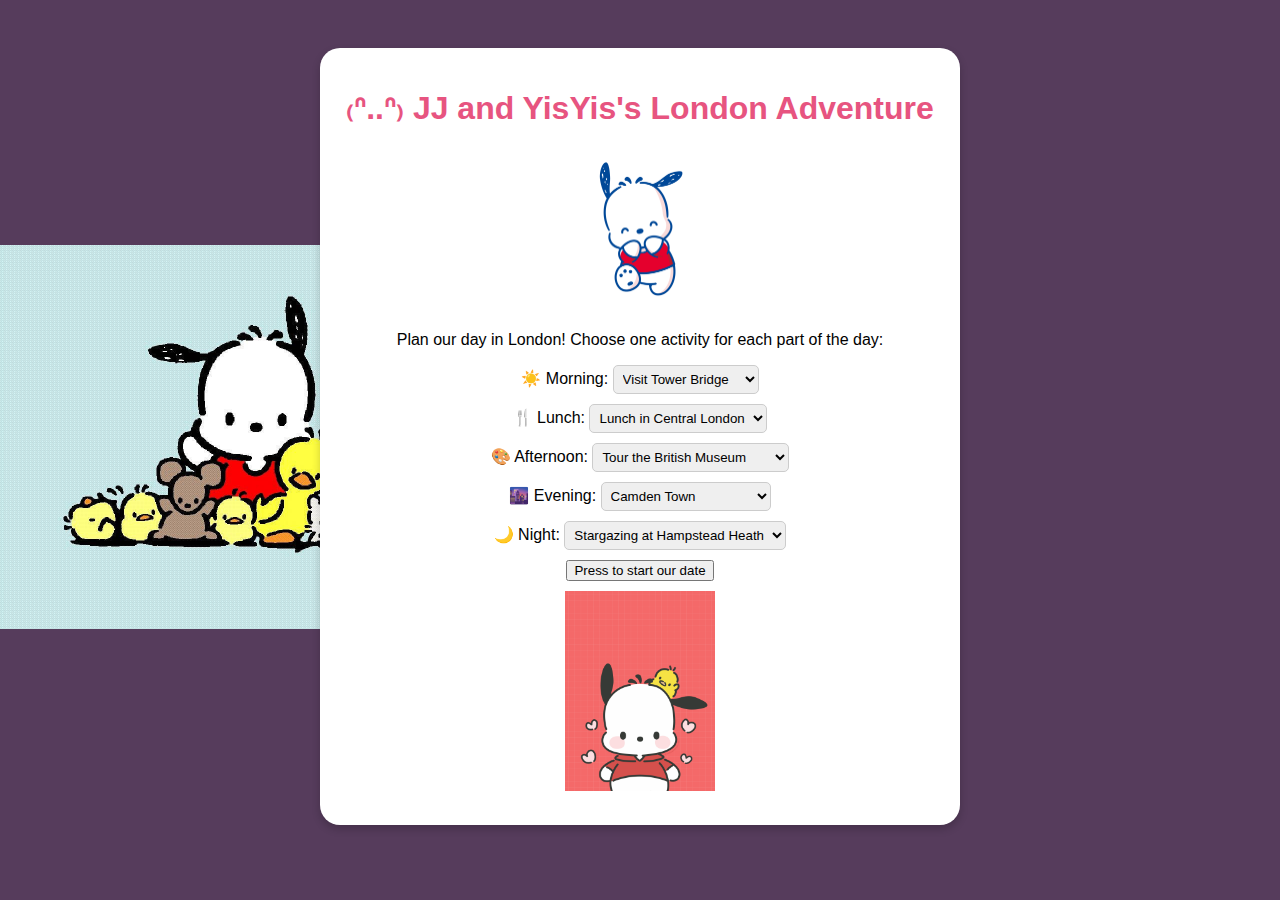
<file: index.html>
<!DOCTYPE html>
<html lang="en">
<head>
  <meta charset="UTF-8" />
  <meta name="viewport" content="width=device-width, initial-scale=1.0" />
  <title>JJ and YisYis's date together in London</title>
  <link rel="stylesheet" href="style.css" />
</head>
<body>
  <div class="container">
    <h1>₍ᐢ..ᐢ₎ JJ and YisYis's London Adventure</h1>
    <img src="pochacco1.png" alt="Pochacco Image" class="main-img" />
    <p>Plan our day in London! Choose one activity for each part of the day:</p>

    <form class="dropdowns" onsubmit="return handleSubmit(event)">
      <label>☀️ Morning:
        <select name="morning">
          <option>Visit Tower Bridge</option>
          <option>Stroll in Hyde Park</option>
          <option>Harry Potter Studio</option>
        </select>
      </label>

      <label>🍴 Lunch:
        <select name="lunch">
          <option>Lunch in Central London</option>
          <option>Italian restaurant</option>
          <option>Dim sum in Chinatown</option>
        </select>
      </label>

      <label>🎨 Afternoon:
        <select name="afternoon">
          <option>Tour the British Museum</option>
          <option>Ride the London Eye</option>
          <option>Shopping in Covent Garden</option>
        </select>
      </label>

      <label>🌆 Evening:
        <select name="evening">
          <option>Camden Town</option>
          <option>Sunset from The Shard</option>
          <option>River Thames cruise</option>
        </select>
      </label>

      <label>🌙 Night:
        <select name="night">
          <option>Stargazing at Hampstead Heath</option>
          <option>Late dessert at Soho</option>
          <option>Cosy movie night in Hotel</option>
        </select>
      </label>

      <button type="submit" class="submit-btn">Press to start our date</button>
    </form>

    <a href="more.html">
      <img src="pochacco2.png" alt="Pochacco Image 2" class="bottom-img interactive-button" />
    </a>
  </div>
  
<script>
  function handleSubmit(event) {
    event.preventDefault(); // Prevent form from refreshing the page

    const form = event.target;
    const morning = form.morning.value;
    const lunch = form.lunch.value;
    const afternoon = form.afternoon.value;
    const evening = form.evening.value;
    const night = form.night.value;

    const message = 
JJ and YisYis's Perfect London Date! 💖

☀️ Morning: ${morning}
🍴 Lunch: ${lunch}
🎨 Afternoon: ${afternoon}
🌆 Evening: ${evening}
🌙 Night: ${night}

I can't wait to do this with you! (っ˘з(˘⌣˘ )
;

    alert(message);

    return false; // Stop form submission
  }
</script>

</body>
</html>
</file>
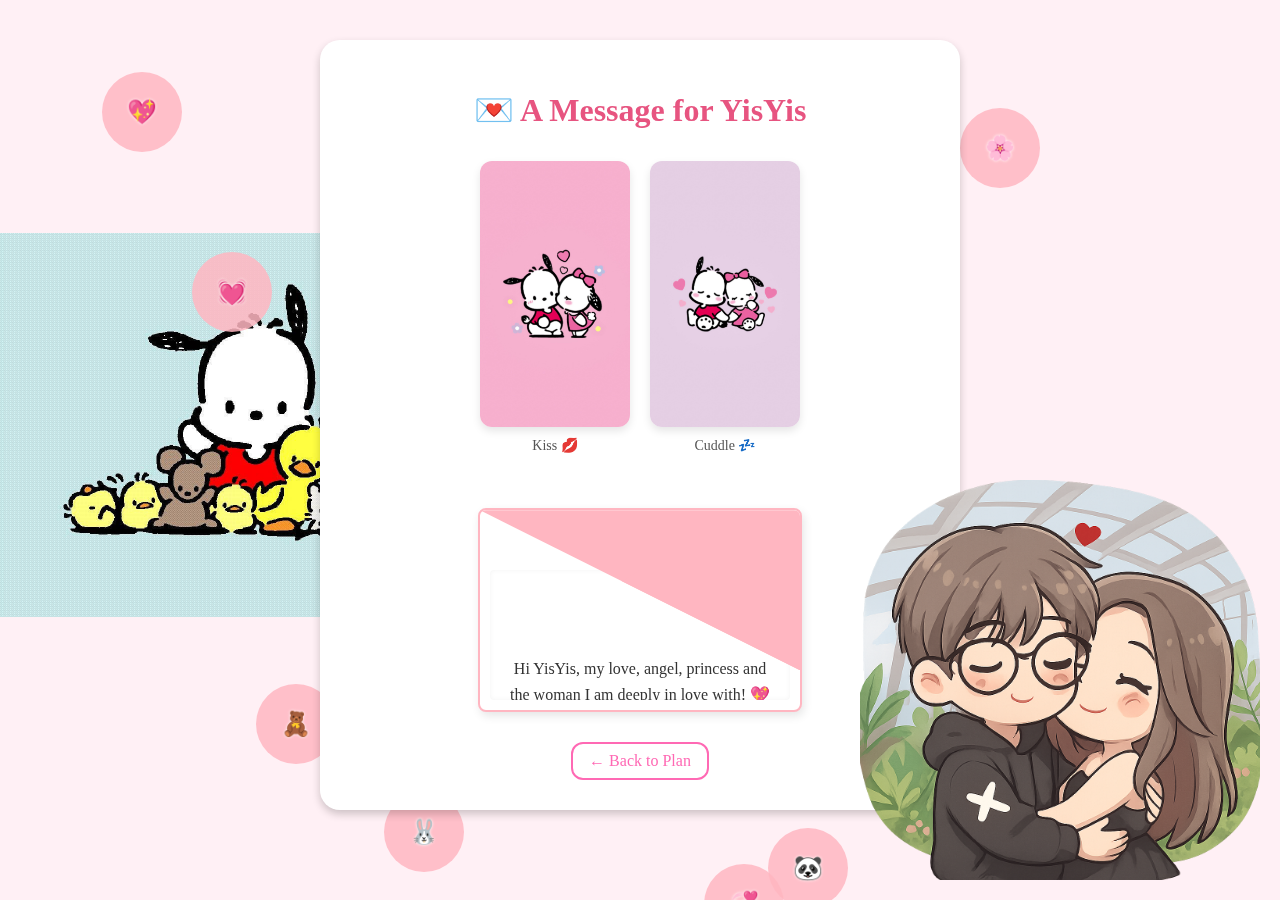
<file: more.html>
<!DOCTYPE html>
<html lang="en">
<head>
  <meta charset="UTF-8" />
  <meta name="viewport" content="width=device-width, initial-scale=1.0"/>
  <title>Pochacco's Message</title>
  <link rel="stylesheet" href="style.css" />
  <style>
    body {
      overflow: hidden;
      margin: 0;
      font-family: 'Comic Sans MS', cursive;
      background-color: #fff0f5;
    }

    .container {
      text-align: center;
      padding: 30px 20px;
      position: relative;
      z-index: 2;
    }

    .pochacco-bubble-img {
      width: 150px;
      margin-top: 20px;
    }

    .envelope-container {
      display: flex;
      justify-content: center;
      align-items: center;
      height: auto; /* Let content dictate height */
      margin-top: 40px; /* Add spacing from above */
}


    .envelope {
      position: relative;
      width: 320px;
      height: 200px;
      background: #fff;
      border: 2px solid #ffb6c1;
      border-radius: 8px;
      box-shadow: 2px 4px 10px rgba(0, 0, 0, 0.1);
      overflow: hidden;
    }

    .envelope .flap {
      position: absolute;
      top: 0;
      left: 0;
      width: 100%;
      height: 60px;
      background: #ffb6c1;
      clip-path: polygon(0 0, 50% 100%, 100% 0);
    }

    .envelope .letter {
      padding: 70px 20px 20px 20px;
      font-size: 16px;
      color: #333;
      line-height: 1.6;
    }

    .back-link {
      display: inline-block;
      margin-top: 30px;
      font-size: 16px;
      text-decoration: none;
      color: #ff69b4;
      border: 2px solid #ff69b4;
      padding: 8px 16px;
      border-radius: 12px;
      transition: 0.3s;
    }

    .back-link:hover {
      background-color: #ff69b4;
      color: white;
    }

    .message-bubble {
      width: 80px;
      height: 80px;
      background-color: rgba(255, 182, 193, 0.85);
      border-radius: 50%;
      position: fixed;
      animation: float 8s infinite ease-in-out;
      cursor: pointer;
      display: flex;
      align-items: center;
      justify-content: center;
      font-size: 24px;
      z-index: 1;
      text-shadow: 0 0 3px white;
    }

    @keyframes float {
      0%   { transform: translateY(0px); }
      50%  { transform: translateY(-50px); }
      100% { transform: translateY(0px); }
    }
  </style>
</head>

<body>
  <div class="container">
    <h1>💌 A Message for YisYis</h1>
    <div class="image-row">
  <div class="image-box">
    <img src="kisscheek.png" alt="Pochacco Kiss" class="side-img" />
    <p class="caption">Kiss 💋</p>
  </div>
  <div class="image-box">
    <img src="cuddle.png" alt="Pochacco Cuddle" class="side-img" />
    <p class="caption">Cuddle 💤</p>
  </div>
</div>
   <div class="envelope-container">
   <div class="envelope" onclick="openEnvelope()">
      <div class="flap"></div>
       <div class="letter">
           <p>
            Hi YisYis, my love, angel, princess and the woman I am deeply in love with! 💖<br><br>
            Do you know how bad I wanna tell your mom that I am in love with you?
            Anyways...Since we met, I have never ever thought I'd meet someone that I can relate to so closely and being able to share so many similarities together, literally since day 1, I truly wanted to know you and get along with you so much. Every day goes by, I loved talking to you, before I knew it, I already liked you and then as days goes by, 
            I have fallen for you deeper and deeper and look at me now, I'm so hopelessly in love with you 😭 
            My heart yearns for you and wants to make you happy all the time
          </p>
        </div>
      </div>
    </div>
<div class="sticker-container">
  <img src="cuddlecute.png" alt="Sticker 2" class="sticker" />
</div>
    <a href="index.html" class="back-link">← Back to Plan</a>
  </div>

  <!-- Floating clickable bubbles -->
  <!-- Floating clickable bubbles -->
<div class="message-bubble" style="top: 8vh; left: 8%;" onclick="alert('Yes, I love you, I love all of your everything, I love everything about you')">💖</div>
<div class="message-bubble" style="top: 12vh; left: 75%;" onclick="alert('I wanna spend time with you when you are here or when I am there 🌆')">🌸</div>
<div class="message-bubble" style="top: 20vh; left: 35%;" onclick="alert('You mean the world to me 🌍')">💫</div>
<div class="message-bubble" style="top: 28vh; left: 15%;" onclick="alert('You make my heart beat a lot 💓')">💓</div>
<div class="message-bubble" style="top: 36vh; left: 65%;" onclick="alert('I’m always thinking of you 💭')">💭</div>
<div class="message-bubble" style="top: 44vh; left: 28%;" onclick="alert('You’re the best thing in my life 🥺')">🥺</div>
<div class="message-bubble" style="top: 52vh; left: 50%;" onclick="alert('I just adore you so muchhhhhhhh 😍')">😍</div>
<div class="message-bubble" style="top: 60vh; left: 40%;" onclick="alert('I miss you every day 🥹')">🥹</div>
<div class="message-bubble" style="top: 68vh; left: 45%;" onclick="alert('Let’s go on a date soon 🍓')">🍓</div>
<div class="message-bubble" style="top: 76vh; left: 20%;" onclick="alert('Snuggle time soon? 🧸')">🧸</div>
<div class="message-bubble" style="top: 84vh; left: 70%;" onclick="alert('I will always support you 💪')">🌟</div>
<div class="message-bubble" style="top: 88vh; left: 30%;" onclick="alert('Everything reminds me of you 🐰')">🐰</div>
<div class="message-bubble" style="top: 92vh; left: 60%;" onclick="alert('I will wait for you as much as you need time 🐼')">🐼</div>
<div class="message-bubble" style="top: 96vh; left: 55%;" onclick="alert('Can’t wait to hold you again 💞')">💞</div>
</body>
</html>

<script>
  function openEnvelope() {
      const envelope = document.querySelector('.envelope');
      envelope.classList.toggle('open');
    }
.sticker, .side-img {
  width: 100%;
  max-width: 250px;
  height: auto;
}

.sticker-container {
  position: absolute;
  top: 80px;        /* Adjust this as needed */
  right: 20px;      /* Pushes it to the right */
  max-width: 120px; /* Controls image size */
  z-index: 3;
}


/* Fix the image layout */
.image-row {
  display: flex;
  flex-wrap: wrap;
  justify-content: center;
  gap: 10px;
}

.image-box {
  text-align: center;
}

/* Optional: Better mobile handling */
@media (max-width: 500px) {
  .sticker, .side-img {
    max-width: 80px;  /* Smaller size for small screens */
  }
}

</script>

</body>
</html>
</file>
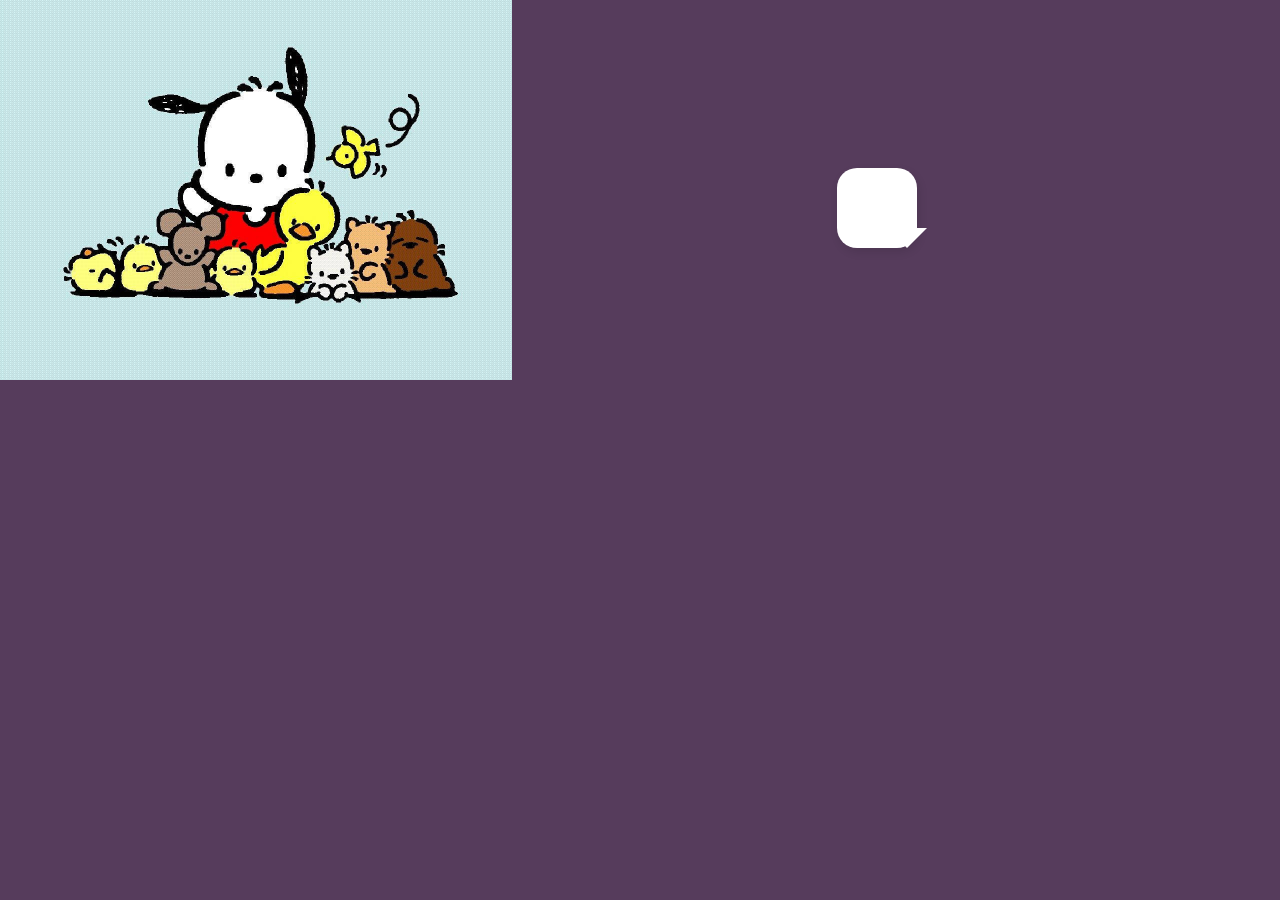
<file: Jensu-main/more.html>
<!DOCTYPE html>
<html lang="en">
<head>
  <meta charset="UTF-8" />
  <meta name="viewport" content="width=device-width, initial-scale=1.0"/>
  <title>Pochacco's Message</title>
  <link rel="stylesheet" href="style.css" />
  <style>
    .bubble {
      background: #fff;
      border-radius: 20px;
      padding: 20px;
      position: relative;
      margin: 40px auto;
      max-width: 500px;
      font-size: 18px;
      font-family: 'Comic Sans MS', cursive;
      box-shadow: 2px 4px 10px rgba(0, 0, 0, 0.1);
      color: #333;
    }

    .bubble::after {
      content: "";
      position: absolute;
      bottom: -20px;
      left: 50px;
      width: 0;
      height: 0;
      border: 20px solid transparent;
      border-top-color: #fff;
      transform: rotate(0deg);
    }

    .back-link {
      display: inline-block;
      margin-top: 30px;
      font-size: 16px;
      text-decoration: none;
      color: #ff69b4;
      border: 2px solid #ff69b4;
      padding: 8px 16px;
      border-radius: 12px;
      transition: 0.3s;
    }

    .back-link:hover {
      background-color: #ff69b4;
      color: white;
    }

    .pochacco-bubble-img {
      width: 150px;
      margin-top: 20px;
    }
  </style>
</head>
<body>
  <!-- ✨ Bubbles go here -->
<div class="bubble-wrapper">
  <div class="bubble" onclick="showMessage('You make my heart bubble with joy! 💖')"></div>
  <div class="bubble" onclick="showMessage('You’re cuter than all the pochaccos combined 🐶💕')"></div>
  <div class="bubble" onclick="showMessage('I’m so lucky to have you 🌟')"></div>
</dv>

  <div class="container">
    <h1>💌 A Message for YisYis</h1>
    <img src="pochacco1.png" alt="Pochacco Saying Hi" class="pochacco-bubble-img" />

    <div class="bubble">
      Hi YisYis, my love, angel, princess and the woman I am deeply in love with! 💖
      I will make this a short one (Probably not tbh) 09/03/2025 is the day I will never forget, the day I actually met someone so similar to me, someone that I wanted to be with so bad, do you know how bad I wanna tell your mom that I am in love with you?
    </div>

    <a href="index.html" class="back-link">← Back to Plan</a>
  </div>

  <script>
    function showMessage(message) {
      alert(message);
    }
  </script>
    <a href="index.html" class="back-link">← Back to Plan</a>
  </div>
  
  <script>
  function showMessage(message) {
    alert(message);
  }
</script>

</body>
</html>
</file>
<file: style.css>
body {
  background-image: url('pochaccocute.png');
  background-repeat: no-repeat;
  background-position: left center;
  background-size: 40%;
  background-color: #563c5c; /* light fallback color */
  font-family: 'Comic Sans MS', cursive, sans-serif;
  text-align: center;
  padding: 40px;
}

body {
  cursor: url('pochacco-cursor-resized.png'), auto;
}

.container {
  max-width: 600px;
  margin: 0 auto;
  background: #fff;
  padding: 20px;
  border-radius: 20px;
  box-shadow: 0 4px 8px rgba(0,0,0,0.2);
}

h1 {
  color: #e75480;
}

img.main-img, img.bottom-img {
  width: 150px;
  margin: 10px auto;
}

.dropdowns label {
  display: block;
  margin: 10px 0;
}

select {
  padding: 5px;
  border-radius: 5px;
  border: 1px solid #ccc;
}

.interactive-button {
  cursor: pointer;
  transition: transform 0.3s ease;
  margin-top: 40px;
}
.interactive-button:hover {
  transform: scale(1.05);
}
.bubble-wrapper {
  position: relative;
  width: 100%;
  height: 250px;
  overflow: hidden;
  margin-bottom: 30px;
}

.bubble {
  width: 40px;
  height: 40px;
  background: rgba(255, 192, 203, 0.7);
  border-radius: 50%;
  position: absolute;
  cursor: pointer;
  animation: float 6s ease-in-out infinite;
}

@keyframes float {
  0% { transform: translateY(0); }
  50% { transform: translateY(-30px); }
  100% { transform: translateY(0); }
}

/* Position each bubble individually */
.bubble:nth-child(1) { left: 20%; top: 80px; }
.bubble:nth-child(2) { left: 50%; top: 120px; }
.bubble:nth-child(3) { left: 70%; top: 60px; }
}

.envelope {
  position: relative;
  width: 320px;
  height: 200px;
  margin: 50px auto;
  background: #ffeef8;
  border: 2px solid #ffb6c1;
  border-radius: 6px;
  box-shadow: 0 8px 20px rgba(255, 182, 193, 0.3);
  overflow: hidden;
}

.flap {
  position: absolute;
  top: 0;
  left: 0;
  width: 0;
  height: 0;
  border-left: 160px solid transparent;
  border-right: 160px solid transparent;
  border-bottom: 100px solid #ffb6c1;
  z-index: 2;
}

.letter {
  position: absolute;
  top: 60px;
  left: 10px;
  right: 10px;
  bottom: 10px;
  background: white;
  padding: 20px;
  border-radius: 4px;
  font-family: 'Comic Sans MS', cursive;
  font-size: 14px;
  color: #d63384;
  box-shadow: inset 0 0 5px rgba(0,0,0,0.05);
  overflow-y: auto;
  z-index: 1;
}


/* When envelope is opened */
.envelope.open .flap {
  transform: rotateX(180deg);
}

.envelope.open .letter {
  opacity: 1;
}
.image-row {
  display: flex;
  justify-content: center;
  margin: 20px 0;
  gap: 20px;
}

.image-box {
  text-align: center;
}

.side-img {
  width: 120px;
  border-radius: 12px;
  box-shadow: 0 4px 8px rgba(0,0,0,0.1);
}

.caption {
  margin-top: 8px;
  font-size: 14px;
  color: #555;
}
.message-bubble {
  z-index: 3; /* On top of the envelope */
}

.sticker-container {
  position: fixed;
  right: 20px;
  bottom: 20px;
  display: flex;
  flex-direction: column;
  gap: 10px;
}

.sticker {
  width: 400px;
  height: auto;
  transition: transform 0.3s ease;
}

.sticker:hover {
  transform: scale(1.1);
}
.flap {
  position: absolute;
  top: 0;
  left: 0;
  width: 100%;
  height: 60px;
  background: #ffb6c1;
  clip-path: polygon(0 0, 50% 100%, 100% 0);
  transition: transform 0.5s ease;
}
@keyframes pop {
  0% { transform: scale(1); }
  50% { transform: scale(1.1); }
  100% { transform: scale(1); }
}

.envelope.pop {
  animation: pop 0.4s ease;
}
.side-img {
  width: 100%;
  max-width: 150px; /* Adjust to your preferred size */
  height: auto;
  display: block;
  margin: 10px auto;
}
</file>
<file: Jensu-main/style.css>
body {
  background-image: url('pochaccocute.png');
  background-repeat: no-repeat;
  background-position: left center;
  background-size: 40%;
  background-color: #563c5c; /* light fallback color */
  font-family: 'Comic Sans MS', cursive, sans-serif;
  text-align: center;
  padding: 40px;
}

body {
  cursor: url('pochacco-cursor-resized.png'), auto;
}

.container {
  max-width: 600px;
  margin: 0 auto;
  background: #fff;
  padding: 20px;
  border-radius: 20px;
  box-shadow: 0 4px 8px rgba(0,0,0,0.2);
}

h1 {
  color: #e75480;
}

img.main-img, img.bottom-img {
  width: 150px;
  margin: 10px auto;
}

.dropdowns label {
  display: block;
  margin: 10px 0;
}

select {
  padding: 5px;
  border-radius: 5px;
  border: 1px solid #ccc;
}

.interactive-button {
  cursor: pointer;
  transition: transform 0.3s ease;
  margin-top: 40px;
}
.interactive-button:hover {
  transform: scale(1.05);
}
.bubble-wrapper {
  position: relative;
  width: 100%;
  height: 250px;
  overflow: hidden;
  margin-bottom: 30px;
}

.bubble {
  width: 40px;
  height: 40px;
  background: rgba(255, 192, 203, 0.7);
  border-radius: 50%;
  position: absolute;
  cursor: pointer;
  animation: float 6s ease-in-out infinite;
}

@keyframes float {
  0% { transform: translateY(0); }
  50% { transform: translateY(-30px); }
  100% { transform: translateY(0); }
}

/* Position each bubble individually */
.bubble:nth-child(1) { left: 20%; top: 80px; }
.bubble:nth-child(2) { left: 50%; top: 120px; }
.bubble:nth-child(3) { left: 70%; top: 60px; }
}
</file>
